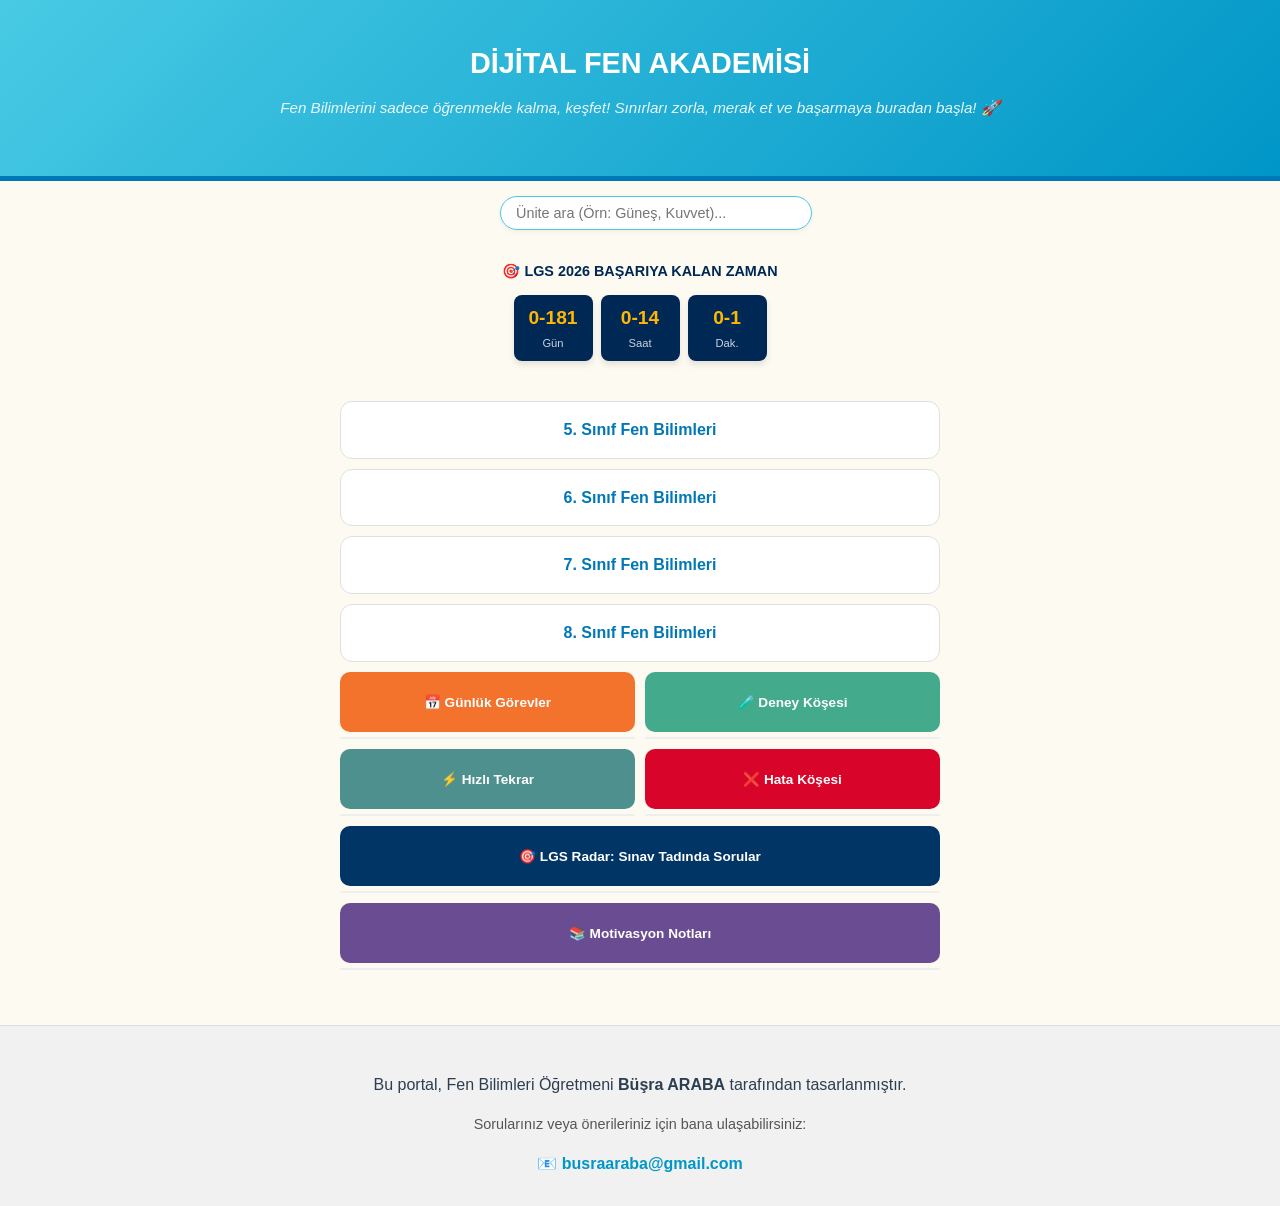
<file: index.html>
<!DOCTYPE html>
<html lang="tr">
<head>
    <meta charset="UTF-8">
    <meta name="viewport" content="width=device-width, initial-scale=1.0">
    <title>Dijital Fen Akademisi - Büşra Araba</title>
    <link rel="stylesheet" href="style.css">
    <style>
        /* Modern ve Naif Krem Tasarımı */
        body { background-color: #fdfaf1; color: #2c3e50; font-family: 'Segoe UI', sans-serif; margin: 0; padding: 0; overflow-x: hidden; }
        
        .hero { background: linear-gradient(135deg, #48cae4, #0096c7); padding: 40px 15px; color: white; text-align: center; border-bottom: 5px solid #0077b6; }
        .hero h1 { font-size: 1.8rem; margin: 0; }
        .hero p { font-size: 0.95rem; opacity: 0.9; margin-top: 10px; font-style: italic; }

        /* Arama Kutusu */
        .search-container { margin: 15px auto; max-width: 280px; padding: 0 15px; }
        .search-box { width: 100%; padding: 8px 15px; border-radius: 20px; border: 1.5px solid #48cae4; outline: none; font-size: 0.9rem; box-shadow: 0 2px 5px rgba(0,0,0,0.05); }

        /* LGS SAYACI BÖLÜMÜ */
        .countdown-wrap { 
            text-align: center; 
            padding: 15px 0; 
            margin: 10px auto;
            max-width: 350px;
        }
        /* İSTEDİĞİN BAŞLIK BURADA */
        .countdown-title { 
            font-size: 0.9rem; 
            font-weight: bold; 
            color: #002855; 
            margin-bottom: 12px;
            display: block; /* Görünürlüğü garanti eder */
        }
        #countdown { display: flex; justify-content: center; gap: 8px; }
        .time-box { background: #002855; color: #ffb703; padding: 8px 12px; border-radius: 8px; min-width: 55px; box-shadow: 0 4px 6px rgba(0,0,0,0.1); }
        .time-box span { font-size: 1.2rem; display: block; font-weight: bold; }
        .time-label { font-size: 0.7rem; color: #fff; opacity: 0.8; margin-top: 2px; }

        .container { max-width: 600px; margin: 0 auto; padding: 15px; }
        .class-item { display: block; text-decoration: none; background: white; color: #0077b6; padding: 15px; margin-bottom: 10px; border-radius: 12px; font-weight: bold; text-align: center; border: 1px solid #e0e0e0; transition: 0.3s; }

        /* Grid Menü */
        .feature-grid { display: grid; grid-template-columns: 1fr 1fr; gap: 10px; margin-top: 10px; }
        .accordion-btn { cursor: pointer; padding: 12px; width: 100%; border: none; text-align: center; font-size: 0.85rem; border-radius: 10px; font-weight: bold; color: white; min-height: 60px; display: flex; align-items: center; justify-content: center; }
        
        .btn-orange { background-color: #f3722c; } 
        .btn-green { background-color: #43aa8b; } 
        .btn-blue { background-color: #4d908e; } 
        .btn-red { background-color: #d90429; } 
        .btn-lgs { background-color: #003566; grid-column: span 2; }
        .btn-purple { background-color: #6a4c93; grid-column: span 2; }

        .panel { background-color: white; max-height: 0; overflow: hidden; transition: max-height 0.3s ease-out; border-radius: 10px; border: 1px solid #eee; margin-top: 5px; }
        .panel-content { padding: 12px; font-size: 0.85rem; text-align: left; }

        /* Motivasyon Sözleri */
        .quote-container { margin-bottom: 15px; border-bottom: 1px solid #eee; padding-bottom: 10px; }
        .quote-text { font-style: italic; color: #444; display: block; margin-bottom: 4px; }
        .quote-author { display: block; text-align: right; font-weight: bold; font-size: 0.8rem; color: #0077b6; }

        .task-list { list-style: none; padding: 0; }
        .task-item { background: #f0faff; margin-bottom: 8px; padding: 10px; border-radius: 8px; border-left: 4px solid #0077b6; }

        footer { margin-top: 40px; padding: 30px 15px; background-color: #f1f1f1; text-align: center; border-top: 1px solid #ddd; }
    </style>
</head>
<body>

    <section class="hero">
        <h1>DİJİTAL FEN AKADEMİSİ</h1>
        <p>Fen Bilimlerini sadece öğrenmekle kalma, keşfet! Sınırları zorla, merak et ve başarmaya buradan başla! 🚀</p>
    </section>

    <div class="search-container">
        <input type="text" id="searchInput" class="search-box" placeholder="Ünite ara (Örn: Güneş, Kuvvet)..." onkeyup="smartSearch()">
    </div>

    <div class="countdown-wrap">
        <div class="countdown-title">🎯 LGS 2026 BAŞARIYA KALAN ZAMAN</div>
        <div id="countdown">
            <div class="time-box"><span id="days">00</span><div class="time-label">Gün</div></div>
            <div class="time-box"><span id="hours">00</span><div class="time-label">Saat</div></div>
            <div class="time-box"><span id="minutes">00</span><div class="time-label">Dak.</div></div>
        </div>
    </div>

    <div class="container">
        <div id="classList">
            <a href="sinif5.html" class="class-item" data-keywords="güneş dünya ay canlılar kuvvet sürtünme madde ışık çevre elektrik">5. Sınıf Fen Bilimleri</a>
            <a href="sinif6.html" class="class-item" data-keywords="güneş sistemi kuvvet hareket sistemler yansıma madde direnç">6. Sınıf Fen Bilimleri</a>
            <a href="sinif7.html" class="class-item" data-keywords="uzay hücre bölünme enerji madde ışık üreme">7. Sınıf Fen Bilimleri</a>
            <a href="sinif8.html" class="class-item" data-keywords="mevsimler dna basınç madde makine enerji çevre elektrik">8. Sınıf Fen Bilimleri</a>
        </div>

        <div class="feature-grid">
            <div class="grid-item">
                <button class="accordion-btn btn-orange">📅 Günlük Görevler</button>
                <div class="panel">
                    <div class="panel-content"><ul class="task-list" id="dailyTasks"></ul></div>
                </div>
            </div>

            <div class="grid-item">
                <button class="accordion-btn btn-green">🧪 Deney Köşesi</button>
                <div class="panel"><div class="panel-content">Büşra Öğretmen içeriklerini bekliyor...</div></div>
            </div>

            <div class="grid-item">
                <button class="accordion-btn btn-blue">⚡ Hızlı Tekrar</button>
                <div class="panel"><div class="panel-content">Önemli notlar yakında burada...</div></div>
            </div>

            <div class="grid-item">
                <button class="accordion-btn btn-red">❌ Hata Köşesi</button>
                <div class="panel"><div class="panel-content">Sık yapılan hatalar yakında burada...</div></div>
            </div>

            <div class="grid-item" style="grid-column: span 2;">
                <button class="accordion-btn btn-lgs">🎯 LGS Radar: Sınav Tadında Sorular</button>
                <div class="panel">
                    <div class="panel-content" style="color: #003566; font-style: italic;">Yeni nesil soru tarzları çok yakında burada olacak...</div>
                </div>
            </div>

            <div class="grid-item" style="grid-column: span 2;">
                <button class="accordion-btn btn-purple">📚 Motivasyon Notları</button>
                <div class="panel">
                    <div class="panel-content">
                        <div class="quote-container"><span class="quote-text">"Hayatta en hakiki mürşit ilimdir, fendir."</span><span class="quote-author">Mustafa Kemal ATATÜRK</span></div>
                        <div class="quote-container"><span class="quote-text">"Hayal gücü bilgiden daha önemlidir."</span><span class="quote-author">Albert Einstein</span></div>
                        <div class="quote-container"><span class="quote-text">"Bizi birbirimizden ayıran zeka değil, emektir."</span><span class="quote-author">Aziz Sancar</span></div>
                        <div class="quote-container"><span class="quote-text">"Eğitim dünyayı değiştiren en güçlü silahtır."</span><span class="quote-author">Nelson Mandela</span></div>
                    </div>
                </div>
            </div>
        </div>
    </div>

    <footer>
        <p>Bu portal, Fen Bilimleri Öğretmeni <b>Büşra ARABA</b> tarafından tasarlanmıştır.</p>
        <p style="font-size: 0.9rem; color: #555;">Sorularınız veya önerileriniz için bana ulaşabilirsiniz:</p>
        📧 <a href="mailto:busraaraba@gmail.com" style="color: #0096c7; text-decoration: none; font-weight: bold;">busraaraba@gmail.com</a>
    </footer>

    <script>
        // Akordiyon Sistemi
        var acc = document.getElementsByClassName("accordion-btn");
        for (var i = 0; i < acc.length; i++) {
            acc[i].addEventListener("click", function() {
                var panel = this.nextElementSibling;
                panel.style.maxHeight = panel.style.maxHeight ? null : panel.scrollHeight + "px";
            });
        }

        // Akıllı Arama
        function smartSearch() {
            let input = document.getElementById('searchInput').value.toLowerCase();
            let classes = document.getElementsByClassName('class-item');
            for (let i = 0; i < classes.length; i++) {
                let keywords = classes[i].getAttribute('data-keywords');
                let className = classes[i].innerText.toLowerCase();
                classes[i].style.display = (keywords.includes(input) || className.includes(input)) ? "block" : "none";
            }
        }

        // Günlük Görevler (Dinamik)
        const dailyTasks = {
            5: ["Ay'ın evrelerini çiz!", "Güneş büyüklüğünü kıyasla."],
            6: ["Sindirim organlarını say.", "Kuvvet örnekleri ver."],
            7: ["Hücre organellerini tekrar et.", "Kuvvet-İş çöz."],
            8: ["Mevsimler'den 10 soru çöz.", "DNA eşlenmesine bak."]
        };
        let taskHTML = "";
        for (let grade in dailyTasks) {
            taskHTML += `<li class="task-item"><b>${grade}. Sınıf:</b> ${dailyTasks[grade][Math.floor(Math.random() * dailyTasks[grade].length)]}</li>`;
        }
        document.getElementById("dailyTasks").innerHTML = taskHTML;

        // SAYAÇ FONKSİYONU
        function updateCountdown() {
            const lgsDate = new Date("June 7, 2026 09:30:00").getTime();
            const now = new Date().getTime();
            const gap = lgsDate - now;

            const d = Math.floor(gap / (1000 * 60 * 60 * 24));
            const h = Math.floor((gap % (1000 * 60 * 60 * 24)) / (1000 * 60 * 60));
            const m = Math.floor((gap % (1000 * 60 * 60)) / (1000 * 60));

            document.getElementById("days").innerText = d < 10 ? "0" + d : d;
            document.getElementById("hours").innerText = h < 10 ? "0" + h : h;
            document.getElementById("minutes").innerText = m < 10 ? "0" + m : m;
        }
        setInterval(updateCountdown, 1000);
        updateCountdown();
    </script>
</body>
</html>
</file>
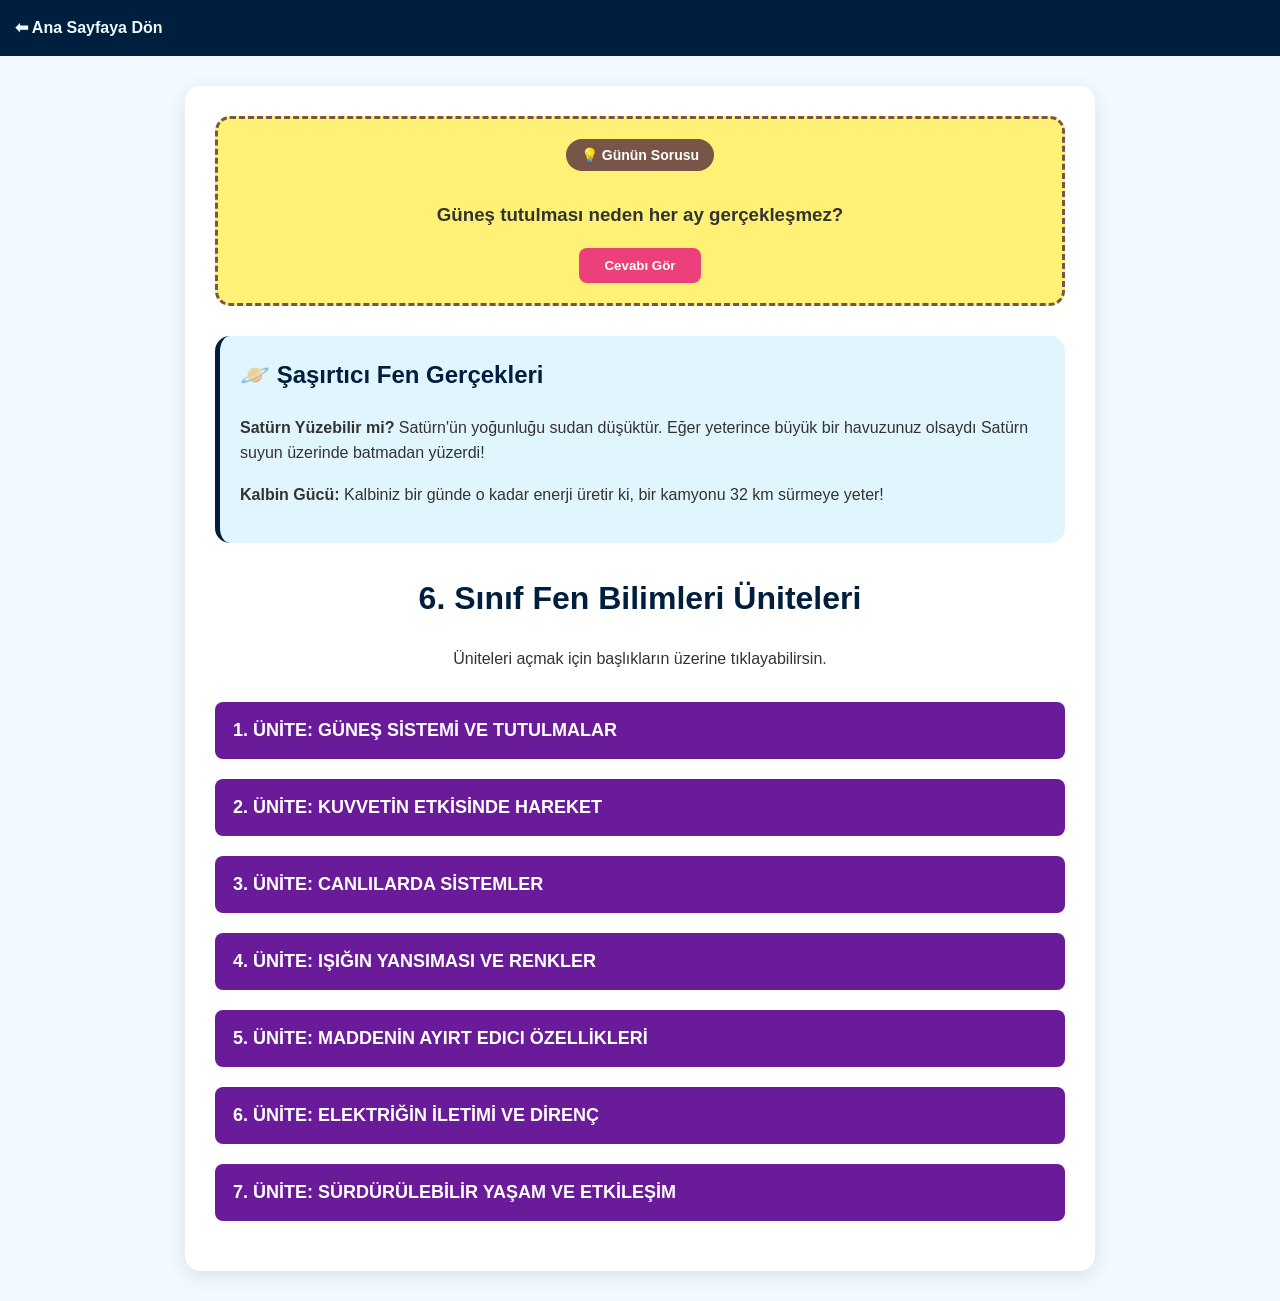
<file: sinif6.html>
<!DOCTYPE html>
<html lang="tr">
<head>
    <meta charset="UTF-8">
    <meta name="viewport" content="width=device-width, initial-scale=1.0">
    <title>6. Sınıf Fen Bilimleri - Büşra Öğretmen</title>
    <link rel="stylesheet" href="style.css">
    <style>
        .accordion { background-color: #6a1b9a; color: white; cursor: pointer; padding: 18px; width: 100%; border: none; text-align: left; outline: none; font-size: 18px; font-weight: bold; transition: 0.4s; margin-bottom: 5px; border-radius: 8px; }
        .active, .accordion:hover { background-color: #001f3f; }
        .panel { padding: 0 18px; background-color: white; max-height: 0; overflow: hidden; transition: max-height 0.2s ease-out; border-radius: 0 0 8px 8px; margin-bottom: 15px; }
        .unit-image { width: 100%; max-width: 600px; border-radius: 10px; margin: 20px auto; display: block; border: 3px solid #f0faff; }
        .unit-text { padding: 20px 0; color: #333; text-align: left; line-height: 1.6; }
        .unit-text strong { color: #6a1b9a; }
        .unit-text p { margin-bottom: 15px; }
    </style>
</head>
<body>
    <nav><a href="index.html">⬅ Ana Sayfaya Dön</a></nav>
    
    <div class="content-wrapper">
        <div class="daily-question">
            <div class="badge">💡 Günün Sorusu</div>
            <h3>Güneş tutulması neden her ay gerçekleşmez?</h3>
            <p id="answer" style="display:none; color: #2e8b57; font-weight: bold;">
                Cevap: Çünkü Ay'ın yörünge düzlemi ile Dünya'nın yörünge düzlemi arasında yaklaşık 5 derecelik bir açı farkı vardır. Bu yüzden her ay tam olarak aynı hizaya gelmezler!
            </p>
            <button onclick="toggleAnswer()" id="btn-answer">Cevabı Gör</button>
        </div>

        <div style="background: #e1f5fe; padding: 20px; border-radius: 15px; margin: 20px 0 30px 0; border-left: 5px solid #001f3f;">
            <h2 style="color: #001f3f; margin-top: 0;">🪐 Şaşırtıcı Fen Gerçekleri</h2>
            <p><strong>Satürn Yüzebilir mi?</strong> Satürn'ün yoğunluğu sudan düşüktür. Eğer yeterince büyük bir havuzunuz olsaydı Satürn suyun üzerinde batmadan yüzerdi!</p>
            <p><strong>Kalbin Gücü:</strong> Kalbiniz bir günde o kadar enerji üretir ki, bir kamyonu 32 km sürmeye yeter!</p>
        </div>

        <header style="text-align: center; margin-bottom: 30px;">
            <h1 style="color: #001f3f;">6. Sınıf Fen Bilimleri Üniteleri</h1>
            <p>Üniteleri açmak için başlıkların üzerine tıklayabilirsin.</p>
        </header>

        <button class="accordion">1. ÜNİTE: GÜNEŞ SİSTEMİ VE TUTULMALAR</button>
        <div class="panel">
            <img src="sinif6_unite1.jpeg" alt="Güneş Sistemi" class="unit-image">
            <div class="unit-text">
                <p>Bu ünite, öğrencinin yerel çevresinden çıkıp evrensel bir bakış açısı kazandığı ilk yerdir.</p>
                <p><strong>Güneş Sistemi'nin Yapısı:</strong> Merkezde devasa bir kütleye sahip olan Güneş bulunur. Çevresinde ise belirli yörüngelerde dolanan 8 gezegen vardır. Bu gezegenleri <strong>İç Gezegenler</strong> (Merkür, Venüs, Dünya, Mars) ve <strong>Dış Gezegenler</strong> (Jüpiter, Satürn, Uranüs, Neptün) olarak ikiye ayırırız.</p>
                <p><strong>Asteroit, Meteor ve Gök Taşı:</strong> Mars ve Jüpiter arasındaki Asteroit Kuşağı, sistemin sınırlarını belirler. Atmosfere giren gök taşlarına <strong>meteor</strong>, yeryüzüne ulaşabilenlere ise <strong>gök taşı</strong> denir.</p>
                <p><strong>Güneş Tutulması:</strong> Ay, Güneş ile Dünya arasına girer. Yeni Ay evresinde gerçekleşir. <strong>Ay Tutulması:</strong> Dünya, Güneş ile Ay arasına girer. Dolunay evresinde gerçekleşir.</p>
            </div>
        </div>

        <button class="accordion">2. ÜNİTE: KUVVETİN ETKİSİNDE HAREKET</button>
        <div class="panel">
            <img src="sinif6_unite2.jpeg" alt="Kuvvetin Etkisinde Hareket" class="unit-image">
            <div class="unit-text">
                <p><strong>Bileşke Kuvvet (Net Kuvvet):</strong> Birden fazla kuvvetin yaptığı toplam etkidir. Aynı yönlüler toplanır, zıt yönlüler çıkarılır.</p>
                <p><strong>Dengelenmiş/Dengelenmemiş:</strong> Bileşke sıfırsa cisim durur veya sabit süratle gider. Sıfırdan farklıysa cisim hızlanır, yavaşlar veya yön değiştirir.</p>
                <p><strong>Sabit Süratli Hareket:</strong> Sürat = Yol / Zaman formülü ile hesaplanır.</p>
            </div>
        </div>

        <button class="accordion">3. ÜNİTE: CANLILARDA SİSTEMLER</button>
        <div class="panel">
            <img src="sinif6_unite3.jpeg" alt="Canlılarda Sistemler" class="unit-image">
            <div class="unit-text">
                <p><strong>Destek ve Hareket:</strong> Kemikler, eklemler ve kaslar birlikte çalışır. <strong>Sindirim:</strong> Mekanik ve Kimyasal sindirim olarak ikiye ayrılır.</p>
                <p><strong>Dolaşım:</strong> Küçük Dolaşım kanı temizler; Büyük Dolaşım temiz kanı vücuda dağıtır.</p>
                <p><strong>Solunum & Boşaltım:</strong> Alveoller gaz değişimini sağlar; böbrekler kanı süzerek idrar oluşturur.</p>
            </div>
        </div>

        <button class="accordion">4. ÜNİTE: IŞIĞIN YANSIMASI VE RENKLER</button>
        <div class="panel">
            <img src="sinif6_unite4.jpeg" alt="Işık ve Renkler" class="unit-image">
            <div class="unit-text">
                <p><strong>Yansıma:</strong> Işık pürüzsüz yüzeylerden düzgün, pürüzlü yüzeylerden dağınık yansır. <strong>Soğurulma:</strong> Koyu renkli maddeler ışığı daha çok tutar ve daha fazla ısınır.</p>
                <p><strong>Renkler:</strong> Beyaz ışık tüm renklerin birleşimidir. Cismin yansıttığı renk, bizim gördüğümüz renktir.</p>
            </div>
        </div>

        <button class="accordion">5. ÜNİTE: MADDENİN AYIRT EDICI ÖZELLİKLERİ</button>
        <div class="panel">
            <img src="sinif6_unite5.jpeg" alt="Yoğunluk" class="unit-image">
            <div class="unit-text">
                <p><strong>Yoğunluk (d = m / V):</strong> Saf maddeler için ayırt edici bir özelliktir. Yoğunluğu sıvınınkinden küçük olan maddeler yüzer, büyük olanlar batar.</p>
                <p><strong>Ayırt Edici Noktalar:</strong> Erime, donma ve kaynama noktaları maddeyi tanımamıza yardımcı olur.</p>
            </div>
        </div>

        <button class="accordion">6. ÜNİTE: ELEKTRİĞİN İLETİMİ VE DİRENÇ</button>
        <div class="panel">
            <img src="sinif6_unite6.jpeg" alt="Direnç" class="unit-image">
            <div class="unit-text">
                <p><strong>İletken ve Yalıtkan:</strong> Elektriği geçiren (demir, tuzlu su) ve geçirmeyen (plastik, cam) maddelerdir.</p>
                <p><strong>Direnç:</strong> Tel uzarsa direnç artar, tel kalınlaşırsa direnç azalır. Her iletkenin az da olsa bir direnci vardır.</p>
            </div>
        </div>

        <button class="accordion">7. ÜNİTE: SÜRDÜRÜLEBİLİR YAŞAM VE ETKİLEŞİM</button>
        <div class="panel">
            <img src="sinif6_unite7.jpeg" alt="Sürdürülebilirlik" class="unit-image">
            <div class="unit-text">
                <p><strong>Besin Zinciri:</strong> Enerji üreticilerden tüketicilere akar. <strong>Madde Döngüleri:</strong> Su, karbon ve azot döngüsü yaşamın sürekliliğini sağlar.</p>
                <p><strong>Sürdürülebilirlik:</strong> Gelecek nesiller için geri dönüşüm ve yenilenebilir enerji kaynakları kullanımı esastır.</p>
            </div>
        </div>

    </div>

    <script>
        var acc = document.getElementsByClassName("accordion");
        var i;
        for (i = 0; i < acc.length; i++) {
            acc[i].addEventListener("click", function() {
                this.classList.toggle("active");
                var panel = this.nextElementSibling;
                if (panel.style.maxHeight) {
                    panel.style.maxHeight = null;
                } else {
                    panel.style.maxHeight = panel.scrollHeight + "px";
                } 
            });
        }
        
        function toggleAnswer() {
            var x = document.getElementById("answer");
            x.style.display = (x.style.display === "none") ? "block" : "none";
        }
    </script>
</body>
</html>
</file>
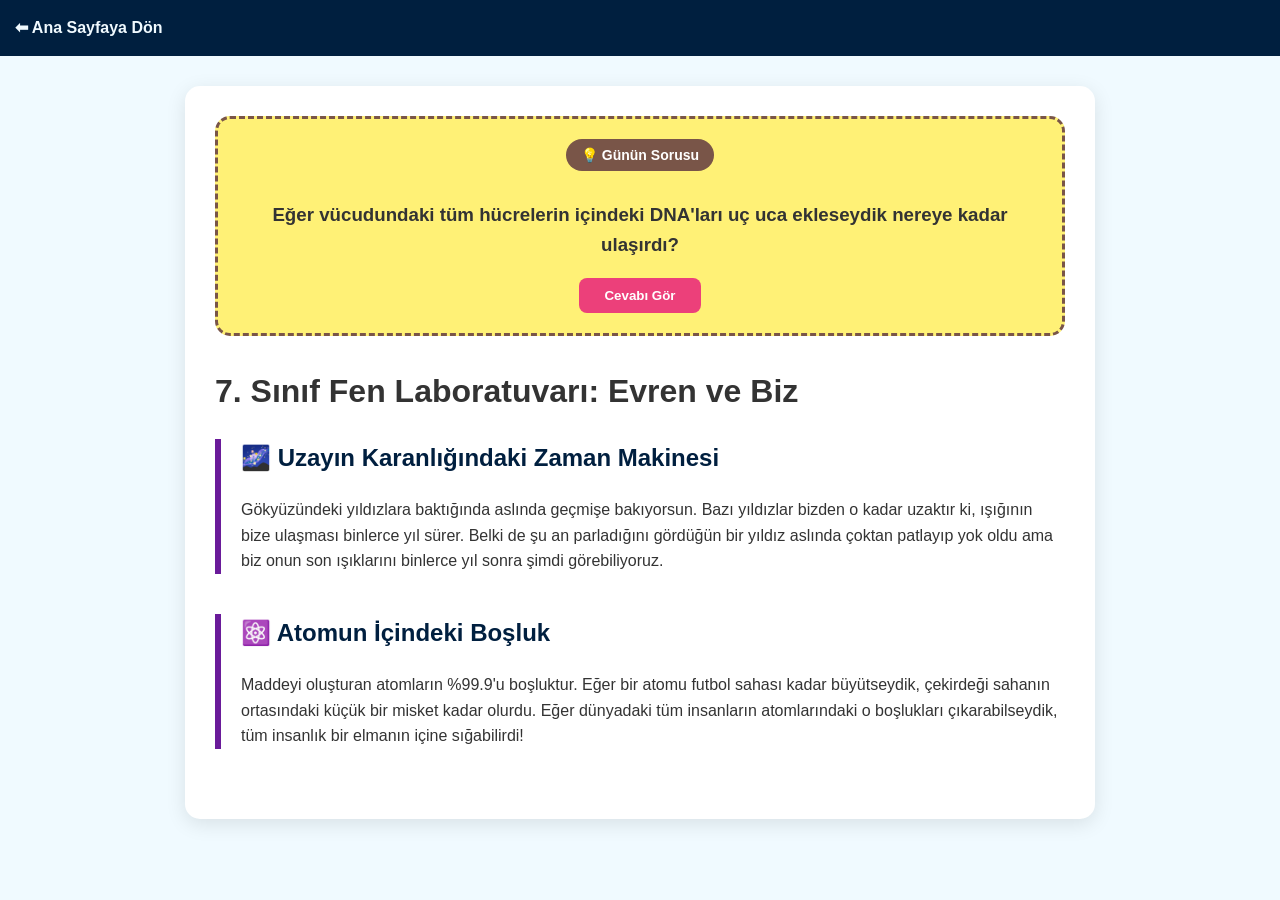
<file: sinif7.html>
<!DOCTYPE html>
<html lang="tr">
<head>
    <meta charset="UTF-8">
    <title>7. Sınıf Fen Bilimleri</title>
    <link rel="stylesheet" href="style.css">
</head>
<body>
    <nav><a href="index.html">⬅ Ana Sayfaya Dön</a></nav>
    <div class="content-wrapper">
        <div class="daily-question">
            <div class="badge">💡 Günün Sorusu</div>
            <h3>Eğer vücudundaki tüm hücrelerin içindeki DNA'ları uç uca ekleseydik nereye kadar ulaşırdı?</h3>
            <p id="answer" style="display:none; color: #2e8b57; font-weight: bold;">Cevap: Vücudundaki tüm DNA'ların toplam uzunluğu Güneş Sistemi'nin sonuna kadar gider ve geri dönerdi! (Yaklaşık 150 milyar kilometre).</p>
            <button onclick="toggleAnswer()" id="btn-answer">Cevabı Gör</button>
        </div>

        <h1>7. Sınıf Fen Laboratuvarı: Evren ve Biz</h1>
        <section class="topic">
            <h2>🌌 Uzayın Karanlığındaki Zaman Makinesi</h2>
            <p>Gökyüzündeki yıldızlara baktığında aslında geçmişe bakıyorsun. Bazı yıldızlar bizden o kadar uzaktır ki, ışığının bize ulaşması binlerce yıl sürer. Belki de şu an parladığını gördüğün bir yıldız aslında çoktan patlayıp yok oldu ama biz onun son ışıklarını binlerce yıl sonra şimdi görebiliyoruz.</p>
        </section>
        <section class="topic">
            <h2>⚛️ Atomun İçindeki Boşluk</h2>
            <p>Maddeyi oluşturan atomların %99.9'u boşluktur. Eğer bir atomu futbol sahası kadar büyütseydik, çekirdeği sahanın ortasındaki küçük bir misket kadar olurdu. Eğer dünyadaki tüm insanların atomlarındaki o boşlukları çıkarabilseydik, tüm insanlık bir elmanın içine sığabilirdi!</p>
        </section>
    </div>
    <script>function toggleAnswer() { var x = document.getElementById("answer"); x.style.display = (x.style.display === "none") ? "block" : "none"; }</script>
</body>
</html>
</file>
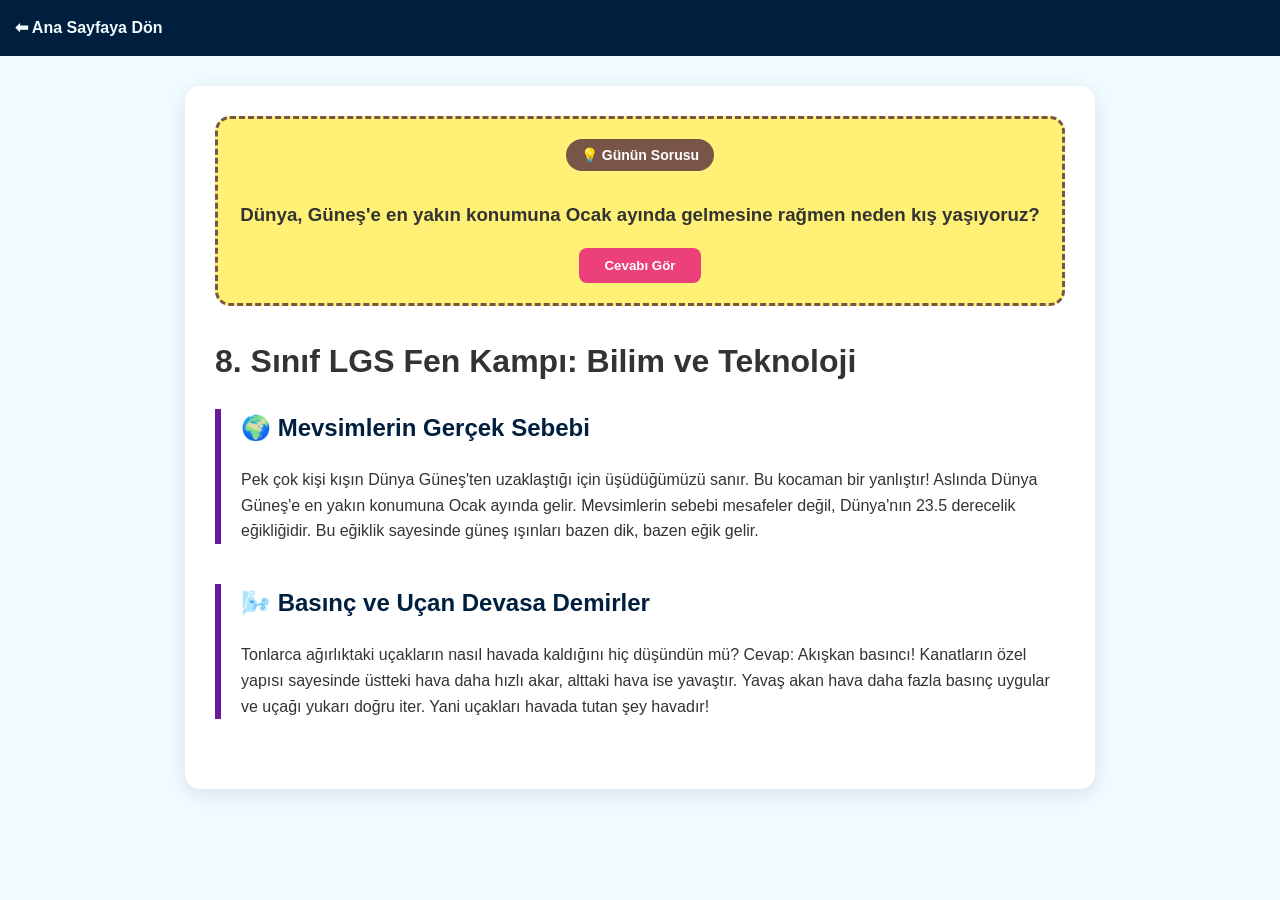
<file: sinif8.html>
<!DOCTYPE html>
<html lang="tr">
<head>
    <meta charset="UTF-8">
    <title>8. Sınıf Fen Bilimleri</title>
    <link rel="stylesheet" href="style.css">
</head>
<body>
    <nav><a href="index.html">⬅ Ana Sayfaya Dön</a></nav>
    <div class="content-wrapper">
        <div class="daily-question">
            <div class="badge">💡 Günün Sorusu</div>
            <h3>Dünya, Güneş'e en yakın konumuna Ocak ayında gelmesine rağmen neden kış yaşıyoruz?</h3>
            <p id="answer" style="display:none; color: #2e8b57; font-weight: bold;">Cevap: Çünkü mevsimlerin sebebi uzaklık değil, eksen eğikliğidir. Ocak ayında Kuzey Yarım Küre ışınları eğik açıyla alır.</p>
            <button onclick="toggleAnswer()" id="btn-answer">Cevabı Gör</button>
        </div>

        <h1>8. Sınıf LGS Fen Kampı: Bilim ve Teknoloji</h1>
        <section class="topic">
            <h2>🌍 Mevsimlerin Gerçek Sebebi</h2>
            <p>Pek çok kişi kışın Dünya Güneş'ten uzaklaştığı için üşüdüğümüzü sanır. Bu kocaman bir yanlıştır! Aslında Dünya Güneş'e en yakın konumuna Ocak ayında gelir. Mevsimlerin sebebi mesafeler değil, Dünya'nın 23.5 derecelik eğikliğidir. Bu eğiklik sayesinde güneş ışınları bazen dik, bazen eğik gelir.</p>
        </section>
        <section class="topic">
            <h2>🌬️ Basınç ve Uçan Devasa Demirler</h2>
            <p>Tonlarca ağırlıktaki uçakların nasıl havada kaldığını hiç düşündün mü? Cevap: Akışkan basıncı! Kanatların özel yapısı sayesinde üstteki hava daha hızlı akar, alttaki hava ise yavaştır. Yavaş akan hava daha fazla basınç uygular ve uçağı yukarı doğru iter. Yani uçakları havada tutan şey havadır!</p>
        </section>
    </div>
    <script>function toggleAnswer() { var x = document.getElementById("answer"); x.style.display = (x.style.display === "none") ? "block" : "none"; }</script>
</body>
</html>
</file>
<file: style.css>
/* Genel Ayarlar */
body { 
    font-family: 'Segoe UI', sans-serif; 
    margin: 0; 
    background-color: #f0faff; /* Açık Mavi Arka Plan */
    color: #333; 
    text-align: center; 
    line-height: 1.6; 
}

/* Üst Başlık Alanı - Lacivert ve Mor Geçişli */
.hero { 
    background: linear-gradient(135deg, #001f3f, #6a1b9a); /* Lacivert ve Mor */
    color: white; 
    padding: 50px 20px; 
}

/* LGS Geri Sayım - Pembe */
.countdown-section { 
    background: #ec407a; /* Pembe */
    color: white; 
    padding: 20px; 
    margin: 20px auto; 
    width: 70%; 
    border-radius: 50px; 
    box-shadow: 0 5px 15px rgba(0,0,0,0.1); 
}

/* Sınıf Kartları Konteyner */
.selection-container { 
    display: flex; 
    justify-content: center; 
    flex-wrap: wrap; 
    gap: 20px; 
    padding: 30px; 
}

/* Sınıf Kartları - Lacivert Yazı, Beyaz Arka Plan */
.card { 
    background: white; 
    width: 180px; 
    height: 120px; 
    display: flex; 
    align-items: center; 
    justify-content: center; 
    text-decoration: none; 
    color: #001f3f; /* Lacivert */
    font-size: 22px; 
    font-weight: bold; 
    border: 3px solid #6a1b9a; /* Mor Kenarlık */
    border-radius: 15px; 
    box-shadow: 0 5px 15px rgba(0,0,0,0.1); 
    transition: 0.3s; 
}

.card:hover { 
    transform: translateY(-8px); 
    background: #6a1b9a; /* Mor */
    color: white; 
}

/* İçerik Sayfaları - Beyaz Kart */
.content-wrapper { 
    max-width: 850px; 
    margin: 30px auto; 
    background: white; 
    padding: 30px; 
    border-radius: 15px; 
    text-align: left; 
    box-shadow: 0 5px 20px rgba(0,0,0,0.1); 
}

/* Günün Sorusu - Sarı */
.daily-question { 
    background: #fff176; /* Sarı */
    padding: 20px; 
    border-radius: 15px; 
    border: 3px dashed #795548; /* Kahverengi Kesik Çizgi */
    margin-bottom: 30px; 
    text-align: center; 
}

.badge { 
    background: #795548; /* Kahverengi */
    color: white; 
    padding: 5px 15px; 
    border-radius: 20px; 
    font-size: 14px; 
    font-weight: bold; 
    display: inline-block; 
    margin-bottom: 10px; 
}

/* Konu Başlıkları - Mor */
.topic { 
    border-left: 6px solid #6a1b9a; /* Mor Sol Çizgi */
    padding-left: 20px; 
    margin-bottom: 40px; 
}

.topic h2 { 
    color: #001f3f; /* Lacivert Başlıklar */
    margin-top: 0; 
}

/* Gezinti Menüsü (Nav) - Lacivert */
nav { 
    background: #001f3f; 
    padding: 15px; 
    text-align: left; 
}

nav a { 
    color: #f0faff; /* Açık Mavi Yazı */
    text-decoration: none; 
    font-weight: bold; 
}

/* Alt Bilgi (Footer) - Kahverengi */
.contact-section { 
    background: #5d4037; /* Koyu Kahverengi */
    color: white; 
    padding: 40px; 
    margin-top: 50px; 
}

/* Cevabı Gör Butonu - Pembe */
#btn-answer { 
    background: #ec407a; /* Pembe */
    color: white; 
    border: none; 
    padding: 10px 25px; 
    border-radius: 8px; 
    cursor: pointer; 
    font-weight: bold;
}

#btn-answer:hover {
    background: #d81b60;
}

/* Sanal Laboratuvar Alanı - Açık Mavi */
.lab-section { 
    background: #e1f5fe; 
    padding: 30px; 
    margin-top: 20px; 
    color: #001f3f;
}
</file>
